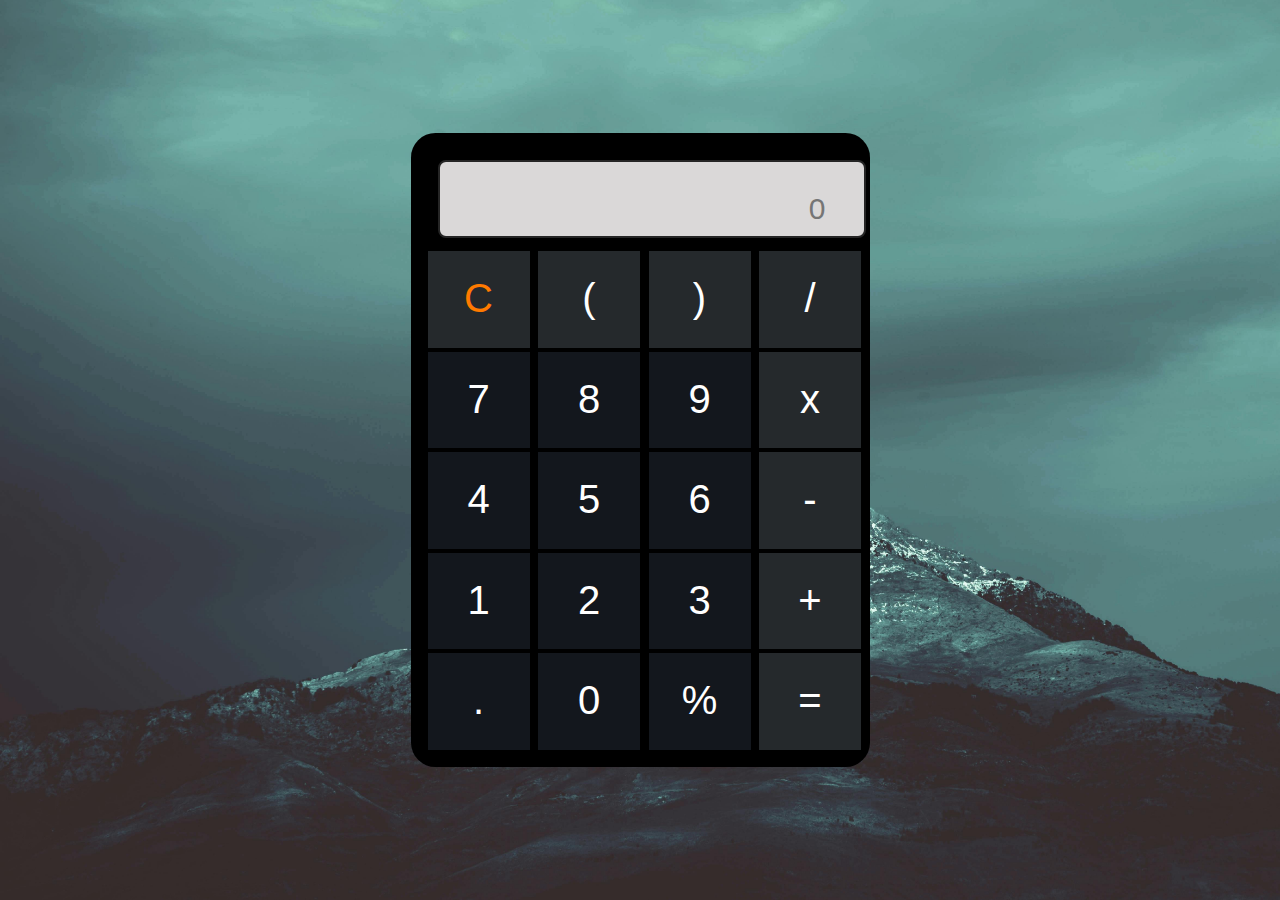
<file: Task-3/indx.html>
<!DOCTYPE html>
<html lang="en"> 
<head>
    <meta charset="UTF-8">
    <meta http-equiv="X-UA-Compatible" content="IE=edge">
    <meta name="viewport" content="width=device-width, initial-scale=1.0">
    <title>Calculator</title>
    <link rel="stylesheet" type="text/css" href="style.css">
</head>
<body>
    <div id="container" class="container">
        <form name="calculator">
            <div class="wrapper">
                    
                <div class="InputArea">
                    <input id="inputBox" type="text" name="userInput" placeholder="0" disabled/>
                </div>
            
                <div class="buttons">

                    <div class="btnC btnr1">
                        <input id="ButtonC" type="button" value="C" />
                    </div>
                    <div class="btnMod btnr1">
                        <input id="Button(" type="button" value="(" />
                    </div>
                    <div class="btnSign btnr1">
                        <input id="Button)" type="button" value=")" />
                    </div>
                    <div class="btnD btnr1">
                        <input id="Button/" type="button" value="/" />
                    </div>
                    <div class="btn7 btnr2">
                        <input id="Button7" type="button" value="7" />
                    </div>
                    <div class="btn8 btnr2">
                        <input id="Button8" type="button" value="8" />
                    </div>
                    <div class="btn9 btnr2">
                        <input id="Button9" type="button" value="9" />
                    </div>
                    <div class="btnX btnr1">
                        <input id="Button*" type="button" value="x" />
                    </div>
                    <div class="btn4 btnr2">
                        <input id="Button4" type="button" value="4" />
                    </div>
                    <div class="btn5 btnr2">
                        <input id="Button5" type="button" value="5" />
                    </div>
                    <div class="btn6 btnr2">
                        <input id="Button6" type="button" value="6" />
                    </div>
                    <div class="btnM btnr1">
                        <input id="Button-" type="button" value="-" />
                    </div>
                    <div class="btn1 btnr2">
                        <input id="Button1" type="button" value="1" />
                    </div>
                    <div class="btn2 btnr2">
                        <input id="Button2" type="button" value="2" />
                    </div>
                    <div class="btn3 btnr2">
                        <input id="Button3" type="button" value="3" />
                    </div>
                    <div class="btnAdd btnr1">
                        <input id="Button+" type="button" value="+" />
                    </div>
                    <div class="btnDecimal btnr2">
                        <input id="Button." type="button" value="." />
                    </div>
                    <div class="btn0 btnr2">
                        <input id="Button0" type="button" value="0" />
                    </div>
                    <div class="btnBack btnr2">
                        <input id="Button%" type="button" value="%" />
                    </div>
                    <div class="btnEq btnr1">
                        <input id="Button=" type="button" value="=" />
                    </div>
                </div>
            </div>
        </form>
        <br/>
        <br/>
        <br/>
    </div>
    <script type="text/javascript" src="script.js"></script>
 
</body>
</html>
</file>
<file: Task-3/style.css>
* {
    padding: 0;
    margin: 0;
  }
  
  html{
      background-color: #d9f4ff;
  }
  
  hr {
      height: 2px;
      background-color: aqua;
  }
  
  h1{
      text-align: center;
      color: #42474b;
      height: 25px;
      font-size: 50px;
      padding: 35px;
  }
  
  .wrapper {
    display: grid;
    height: 600px;
    grid-template-rows: 100px 1fr;
    grid-template-columns: 1fr;
    grid-gap: 1px;
    
  }
  
  .buttons {
    display: grid;
    grid-template-rows: repeat(5, 1fr);
    grid-template-columns: repeat(4, 1fr);
    grid-gap: 4px;

  }
  
  .container {
    width: 425px;
    height: 600px;
    border: 2px solid black;
    border-radius: 10px;
    background-color: #000000;
    margin: 0 auto;
    padding: auto;
    box-shadow: 0px 0px 0px 15px rgba(0, 0, 0, 2);
  }
  
  .inputArea {
    background-color: #5b6d7c;
    grid-column: 1/2;
    display: block;
  }
  
  input[type="text"] {
    box-sizing: border-box;
    margin-top: 10px;
    margin-left: 10px;
    padding-top: 30px;
    padding-right: 38px;
    padding-bottom: 10px;
    font-size: 30px;
    background-color: rgb(218, 216, 216);
    text-align: right;
    border: 2px solid rgb(37, 37, 37);
    border-radius: 8px;
  }

  input[type="text"]:disabled {
    color:#000000;
  }
  
  .btnr1 {
    background: #25292c;
    text-align: center;
    width: 102px;
  }
  
  .btnr2 {
    background: #13171d;
    text-align: center;
    width: 102px;
  }
  
  .btnr1 > input {
    background: transparent;
    border: none;
    justify-content: center;
    align-self: end;
    color: white;
    font-size: 2.5em;
    margin-top: 25px;
  }
  
  .btnr2 > input {
    background: transparent;
    border: none;
    justify-content: center;
    align-self: end;
    color: white;
    font-size: 2.5em;
    margin-top: 25px;
  }
  
  .btnC > input {
    color: #ff7a00 !important;
  }

  body{
    width: 100%;
    height: 100vh;
    background: url('pic.jpg')no-repeat;
    background-size: cover;
    display: flex;
    justify-content: center;
    align-items: center;
    font-size: 1rem;
  }
</file>
